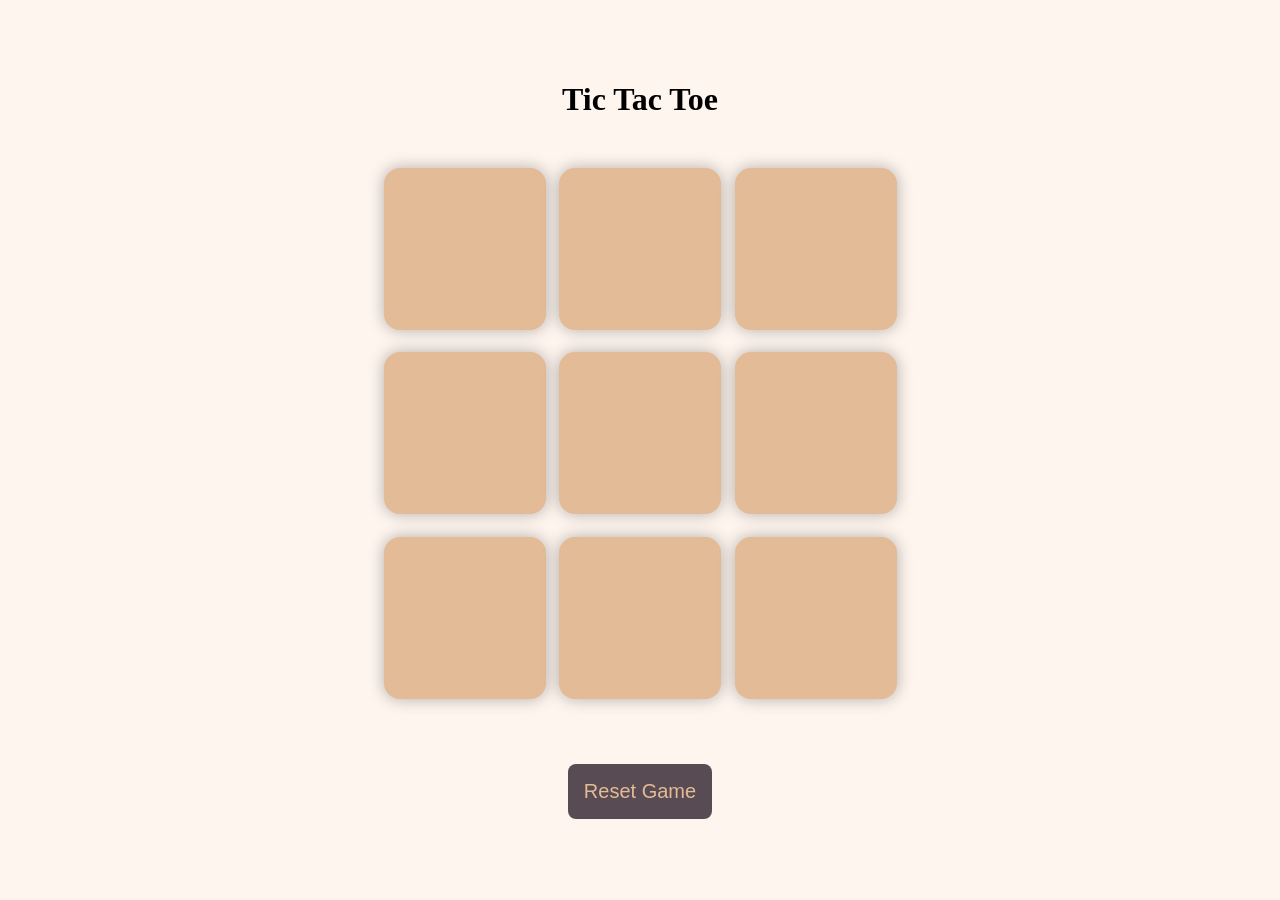
<file: TIC TAC TOE/index.html>
<!DOCTYPE html>
<html lang="en">

<head>
    <meta charset="UTF-8">
    <meta name="viewport" content="width=device-width, initial-scale=1.0">
    <title>Tic Tac Toe</title>

    <link rel="stylesheet" href="style.css">
</head>

<body>

    <div id="msgContainer" class="hide">
        <p id="msg">Winner!</p>

        <button id="newgameButton" class="bt">
            New Game
        </button>
    </div>

    <main>
        <h1>Tic Tac Toe</h1>

        <div class="container">
            <div class="game">

                <button class="box"></button>
                <button class="box"></button>
                <button class="box"></button>

                <button class="box"></button>
                <button class="box"></button>
                <button class="box"></button>

                <button class="box"></button>
                <button class="box"></button>
                <button class="box"></button>

            </div>
        </div>

        <button id="resetButton" class="bt">
            Reset Game
        </button>
    </main>

    <script src="script.js"></script>

</body>

</html>
</file>
<file: TIC TAC TOE/style.css>
* {
    margin: 0;
    padding: 0;
    box-sizing: border-box;
}

body {
    background-color: #FEF5EF;
    text-align: center;

    min-height: 100vh;

    display: flex;
    justify-content: center;
    align-items: center;

    flex-direction: column;
}

.container {
    height: 70vh;

    display: flex;
    justify-content: center;
    align-items: center;
}

.game {
    height: 60vmin;
    width: 60vmin;

    display: flex;
    flex-wrap: wrap;

    justify-content: center;
    align-items: center;

    gap: 1.5vmin;
}

.box {
    height: 18vmin;
    width: 18vmin;

    background-color: #E4BB97;

    border-radius: 1rem;
    border: none;

    box-shadow: 0 0 1rem rgba(0, 0, 0, 0.3);

    font-size: 8vmin;
    color: #9D5C63;

    cursor: pointer;
}

.bt {
    padding: 1rem;
    font-size: 1.25rem;

    background-color: #584B53;
    color: #E4BB97;

    border: none;
    border-radius: 0.5rem;

    cursor: pointer;

    margin-top: 1rem;
}

#msgContainer {
    margin-bottom: 2rem;
}

#msg {
    color: #584B53;
    font-size: 2rem;
    font-weight: bold;

    margin-bottom: 1rem;
}

.hide {
    display: none;
}
</file>
